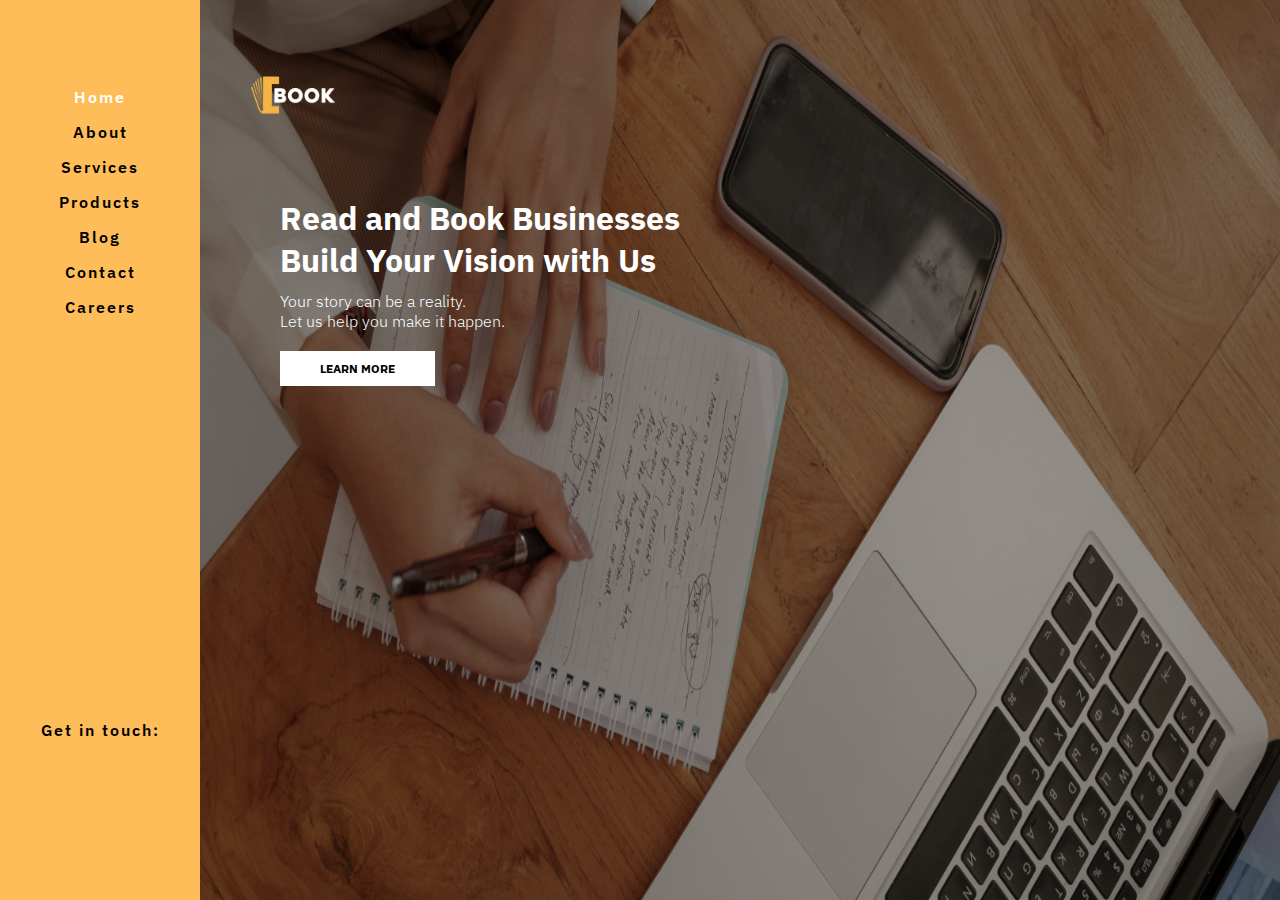
<file: index.html>
<!DOCTYPE html>
<html lang="en">
<head>
    <meta charset="UTF-8">
    <meta name="viewport" content="width=device-width, initial-scale=1.0">
    
    <!-- Website Information -->
    <meta name="description" content="Boooks selling corporate website with free user services to help authors and artist to start their journey.">
    <meta name="author" content="Camar, Carlos, Cambronero, Agripa, Santiago">
    <meta name="keywords" content="Books, Story, ECommerce">

    <!-- Font website cdn -->
    <link rel="stylesheet" href="https://cdnjs.cloudflare.com/ajax/libs/font-awesome/6.5.2/css/all.min.css" integrity="sha512-SnH5WK+bZxgPHs44uWIX+LLJAJ9/2PkPKZ5QiAj6Ta86w+fsb2TkcmfRyVX3pBnMFcV7oQPJkl9QevSCWr3W6A==" crossorigin="anonymous" referrerpolicy="no-referrer" />

    <!-- Font style Poppins, IBM Plex Sans -->
    <link rel="preconnect" href="https://fonts.googleapis.com">
    <link rel="preconnect" href="https://fonts.gstatic.com" crossorigin>
    <link href="https://fonts.googleapis.com/css2?family=IBM+Plex+Sans:ital,wght@0,100;0,200;0,300;0,400;0,500;0,600;0,700;1,100;1,200;1,300;1,400;1,500;1,600;1,700&display=swap" rel="stylesheet">
    <link href="https://fonts.googleapis.com/css2?family=Poppins:ital,wght@0,100;0,200;0,300;0,400;0,500;0,600;0,700;0,800;0,900;1,100;1,200;1,300;1,400;1,500;1,600;1,700;1,800;1,900&display=swap" rel="stylesheet">

    <title>IBook - Corporate Website - Home Page</title>

    <link rel="stylesheet" href="assets/css/style.css">
</head>
<body>
    <nav id="main-navigation">
        <button id="menu" class="normal-btn">Menu</button>
        <ul id="nav-content">
            <li><a href="#" class="clicked">home</a></li>
            <li><a href="About.html">about</a></li>
            <li><a href="Services.html">services</a></li>
            <li><a href="Products.html">products</a></li>
            <li><a href="Blog.html">blog</a></li>
            <li><a href="Contact.html">contact</a></li>
            <li><a href="Careers.html">careers</a></li>
        </ul>
        <div id="link-content">
            <h4>Get in touch:</h4>
            <span id="link-icon">
                <a href=""><i class="fa-brands fa-facebook"></i></a>
                <a href=""><i class="fa-brands fa-twitter"></i></a>
                <a href=""><i class="fa-brands fa-instagram"></i></a>
            </span>
        </div>
    </nav>

    <main id="HeroPage">
        <img src="assets/img/Logo.png" alt="IBook" id="logo">
        <h1>Read and Book Businesses<br>
            Build Your Vision with Us</h1>
        <h4>Your story can be a reality.<br>
            Let us help you make it happen.</h4>
        <a href="About.html"><button id="normal" class="normal-btn">Learn More</button></a>
    </main>

    <script src="assets/js/script.js"></script>
</body>
</html>
</file>
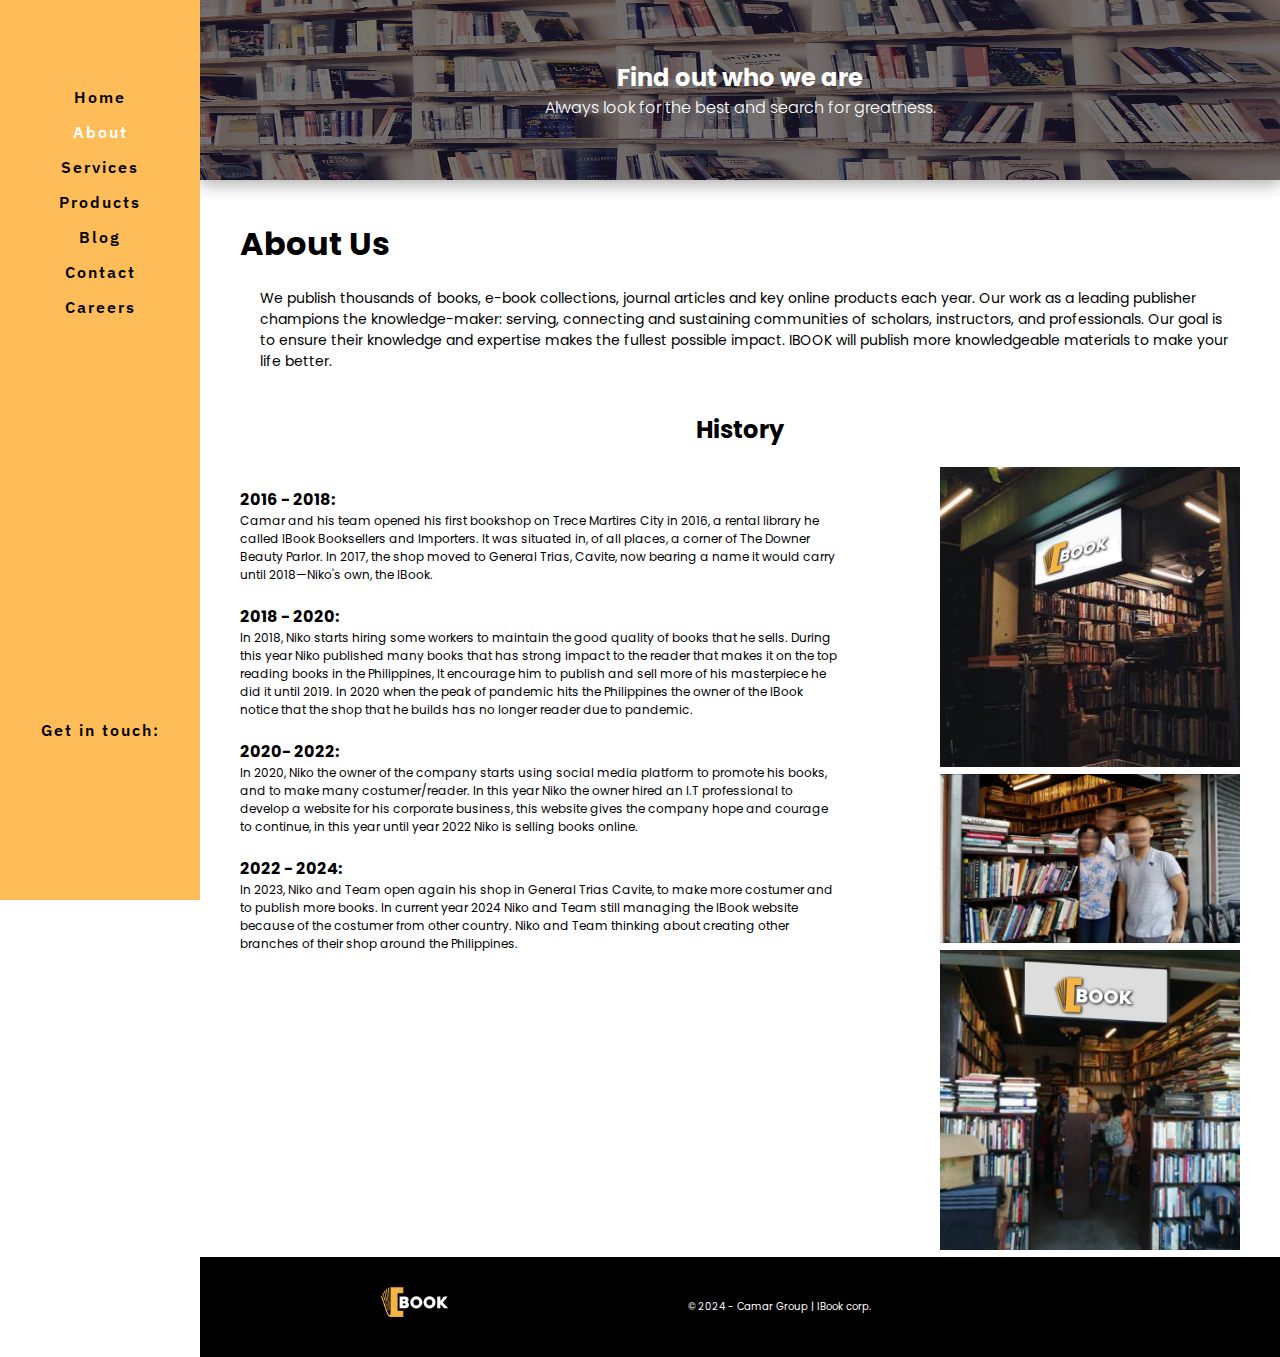
<file: About.html>
<!DOCTYPE html>
<html lang="en">
<head>
    <meta charset="UTF-8">
    <meta name="viewport" content="width=device-width, initial-scale=1.0">
    
    <!-- Website Information -->
    <meta name="description" content="Boooks selling corporate website with free user services to help authors and artist to start their journey.">
    <meta name="author" content="Camar, Carlos, Cambronero, Agripa, Santiago">
    <meta name="keywords" content="Books, Story, ECommerce">

    <!-- Font website cdn -->
    <link rel="stylesheet" href="https://cdnjs.cloudflare.com/ajax/libs/font-awesome/6.5.2/css/all.min.css" integrity="sha512-SnH5WK+bZxgPHs44uWIX+LLJAJ9/2PkPKZ5QiAj6Ta86w+fsb2TkcmfRyVX3pBnMFcV7oQPJkl9QevSCWr3W6A==" crossorigin="anonymous" referrerpolicy="no-referrer" />

    <!-- Font style Poppins, IBM Plex Sans -->
    <link rel="preconnect" href="https://fonts.googleapis.com">
    <link rel="preconnect" href="https://fonts.gstatic.com" crossorigin>
    <link href="https://fonts.googleapis.com/css2?family=IBM+Plex+Sans:ital,wght@0,100;0,200;0,300;0,400;0,500;0,600;0,700;1,100;1,200;1,300;1,400;1,500;1,600;1,700&display=swap" rel="stylesheet">
    <link href="https://fonts.googleapis.com/css2?family=Poppins:ital,wght@0,100;0,200;0,300;0,400;0,500;0,600;0,700;0,800;0,900;1,100;1,200;1,300;1,400;1,500;1,600;1,700;1,800;1,900&display=swap" rel="stylesheet">

    <title>IBook - Corporate Website - About Page</title>

    <link rel="stylesheet" href="assets/css/style.css">
</head>
<body>
    <nav id="main-navigation">
        <button id="menu" class="normal-btn">Menu</button>
        <ul id="nav-content">
            <li><a href="index.html" >home</a></li>
            <li><a href="#" class="clicked">about</a></li>
            <li><a href="Services.html">services</a></li>
            <li><a href="Products.html">products</a></li>
            <li><a href="Blog.html">blog</a></li>
            <li><a href="Contact.html">contact</a></li>
            <li><a href="Careers.html">careers</a></li>
        </ul>
        <div id="link-content">
            <h4>Get in touch:</h4>
            <span id="link-icon">
                <a href=""><i class="fa-brands fa-facebook"></i></a>
                <a href=""><i class="fa-brands fa-twitter"></i></a>
                <a href=""><i class="fa-brands fa-instagram"></i></a>
            </span>
        </div>
    </nav>

    <section class="banner">
        <img src="assets/img/about-banner.jpg" alt="banner">
        <h2>Find out who we are</h2>
        <p>Always look for the best and search for greatness.</p>
    </section>

    <main id="About">
        <h1>About Us</h1>
        <p>We publish thousands of books, e-book collections, journal articles and key online products each year. Our work as a leading publisher champions the knowledge-maker: serving, connecting and sustaining communities of scholars, instructors, and professionals. Our goal is to ensure their knowledge and expertise makes the fullest possible impact. IBOOK will publish more knowledgeable materials to make your life better.</p>
        <h2>History</h2>
        <div id="timeline">
            <h4>2016 - 2018:</h4>
            <p>Camar and his team opened his first bookshop on Trece Martires City in 2016, a rental library he called IBook Booksellers and Importers. It was situated in, of all places, a corner of The Downer Beauty Parlor. In 2017, the shop moved to General Trias, Cavite, now bearing a name it would carry until 2018—Niko's own, the IBook.</p>
            <h4>2018 - 2020:</h4>
            <p>In 2018, Niko starts hiring some workers to maintain the good quality of books that he sells. During this year Niko published many books that has strong impact to the reader that makes it on the top reading books in the Philippines, It encourage him to publish and sell more of his masterpiece he did it until 2019. In 2020 when the peak of pandemic hits the Philippines the owner of the IBook notice that the shop that he builds has no longer reader due to pandemic. </p>
            <h4>2020- 2022:</h4>
            <p>In 2020, Niko the owner of the company starts using social media platform to promote his books, and to make many costumer/reader. In this year Niko the owner hired an I.T professional to develop a website for his corporate business, this website gives the company hope and courage to continue, in this year until year 2022 Niko is selling books online. </p>
            <h4>2022 - 2024:</h4>
            <p>In 2023, Niko and Team open again his shop in General Trias Cavite, to make more costumer and to publish more books. In current year 2024 Niko and Team still managing the IBook website because of the costumer from other country. Niko and Team thinking about creating other branches of their shop around the Philippines.</p>
        </div>
        <div id="images">
            <img src="assets/img/About-img1.png" alt="IMAGE1">
            <img src="assets/img/About-img2.png" alt="IMAGE2">
            <img src="assets/img/About-img3.png" alt="IMAGE3">
        </div>
    </main>

    <footer>
        <a href="index.html"><img src="assets/img/Logo.png" alt="IBook" id="logo"></a>
        <span>© 2024 - Camar Group | IBook corp.</span>
        <a href="#"><i class="fa-solid fa-angles-up"></i></a>
    </footer>
    
    <script src="assets/js/script.js"></script>
</body>
</html>
</file>
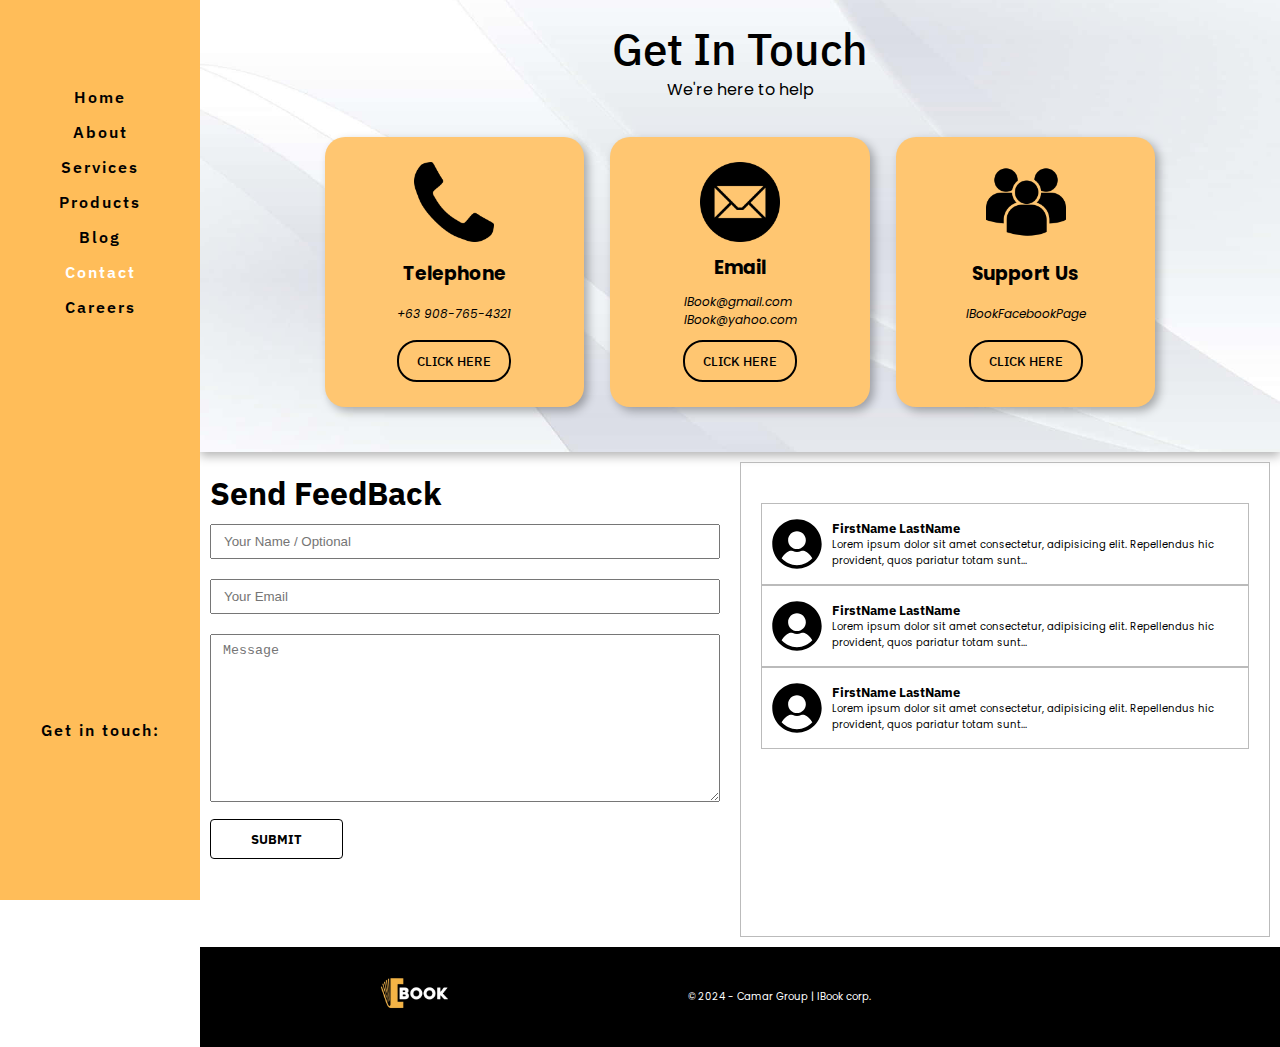
<file: Contact.html>
<!DOCTYPE html>
<html lang="en">
<head>
    <meta charset="UTF-8">
    <meta name="viewport" content="width=device-width, initial-scale=1.0">
    
    <!-- Website Information -->
    <meta name="description" content="Boooks selling corporate website with free user services to help authors and artist to start their journey.">
    <meta name="author" content="Camar, Carlos, Cambronero, Agripa, Santiago">
    <meta name="keywords" content="Books, Story, ECommerce">

    <!-- Font website cdn -->
    <link rel="stylesheet" href="https://cdnjs.cloudflare.com/ajax/libs/font-awesome/6.5.2/css/all.min.css" integrity="sha512-SnH5WK+bZxgPHs44uWIX+LLJAJ9/2PkPKZ5QiAj6Ta86w+fsb2TkcmfRyVX3pBnMFcV7oQPJkl9QevSCWr3W6A==" crossorigin="anonymous" referrerpolicy="no-referrer" />

    <!-- Font style Poppins, IBM Plex Sans -->
    <link rel="preconnect" href="https://fonts.googleapis.com">
    <link rel="preconnect" href="https://fonts.gstatic.com" crossorigin>
    <link href="https://fonts.googleapis.com/css2?family=IBM+Plex+Sans:ital,wght@0,100;0,200;0,300;0,400;0,500;0,600;0,700;1,100;1,200;1,300;1,400;1,500;1,600;1,700&display=swap" rel="stylesheet">
    <link href="https://fonts.googleapis.com/css2?family=Poppins:ital,wght@0,100;0,200;0,300;0,400;0,500;0,600;0,700;0,800;0,900;1,100;1,200;1,300;1,400;1,500;1,600;1,700;1,800;1,900&display=swap" rel="stylesheet">

    <title>IBook - Corporate Website - Contact Page</title>

    <link rel="stylesheet" href="assets/css/style.css">
</head>
<body>
    <nav id="main-navigation">
        <button id="menu" class="normal-btn">Menu</button>
        <ul id="nav-content">
            <li><a href="index.html">home</a></li>
            <li><a href="About.html">about</a></li>
            <li><a href="Services.html">services</a></li>
            <li><a href="Products.html">products</a></li>
            <li><a href="Blog.html">blog</a></li>
            <li><a href="#" class="clicked">contact</a></li>
            <li><a href="Careers.html">careers</a></li>
        </ul>
        <div id="link-content">
            <h4>Get in touch:</h4>
            <span id="link-icon">
                <a href=""><i class="fa-brands fa-facebook"></i></a>
                <a href=""><i class="fa-brands fa-twitter"></i></a>
                <a href=""><i class="fa-brands fa-instagram"></i></a>
            </span>
        </div>
    </nav>

    <main id="Contact">
        <section id="contact-info">
            <h1>Get In Touch</h1>
            <p>We're here to help</p>
            <div id="container">
                <div class="contact-box">
                    <img src="assets/img/telephone-handle-silhouette.png" alt="telephone-handle-silhouette.png">
                    <h3>Telephone</h3>
                    <address>
                        +63 908-765-4321
                    </address>
                    <button class="outer-btn">Click Here</button>
                </div>
                <div class="contact-box">
                    <img src="assets/img/email.png" alt="telephemail.png">
                    <h3>Email</h3>
                    <address>
                        IBook@gmail.com <br>
                        IBook@yahoo.com
                    </address>
                    <button class="outer-btn">Click Here</button>
                </div>
                <div class="contact-box">
                    <img src="assets/img/multiple-people.png" alt="multiple-people.png">
                    <h3>Support Us</h3>
                    <address>
                        IBookFacebookPage
                    </address>
                    <button class="outer-btn">Click Here</button>
                </div>
            </div>
        </section>

        <section id="contact-form">
            <form id="SendFeedBack" onsubmit="alert('This form are just an example.')">
                <h1>Send FeedBack</h1>
                <input type="text" name="name" id="name" placeholder="Your Name / Optional">
                <input type="email" name="email" id="email" placeholder="Your Email" required>
                <textarea name="message" id="" cols="30" rows="10" placeholder="Message" required></textarea>
                <button class="normal-btn">Submit</button>
            </form>
            <div id="individual-contacts">
                <div class="person">
                    <img src="assets/img/user-icon.svg" alt="user icon">
                    <div>
                        <h5>FirstName LastName</h5>
                        <p>Lorem ipsum dolor sit amet consectetur, adipisicing elit. Repellendus hic provident, quos pariatur totam sunt...</p>
                    </div>
                </div>
                <div class="person">
                    <img src="assets/img/user-icon.svg" alt="user icon">
                    <div>
                        <h5>FirstName LastName</h5>
                        <p>Lorem ipsum dolor sit amet consectetur, adipisicing elit. Repellendus hic provident, quos pariatur totam sunt...</p>
                    </div>
                </div>
                <div class="person">
                    <img src="assets/img/user-icon.svg" alt="user icon">
                    <div>
                        <h5>FirstName LastName</h5>
                        <p>Lorem ipsum dolor sit amet consectetur, adipisicing elit. Repellendus hic provident, quos pariatur totam sunt...</p>
                    </div>
                </div>
            </div>
        </section>
    </main>

    <footer>
        <a href="index.html"><img src="assets/img/Logo.png" alt="IBook" id="logo"></a>
        <span>© 2024 - Camar Group | IBook corp.</span>
        <a href="#"><i class="fa-solid fa-angles-up"></i></a>
    </footer>

    <script src="assets/js/script.js"></script>
</body>
</html>
</file>
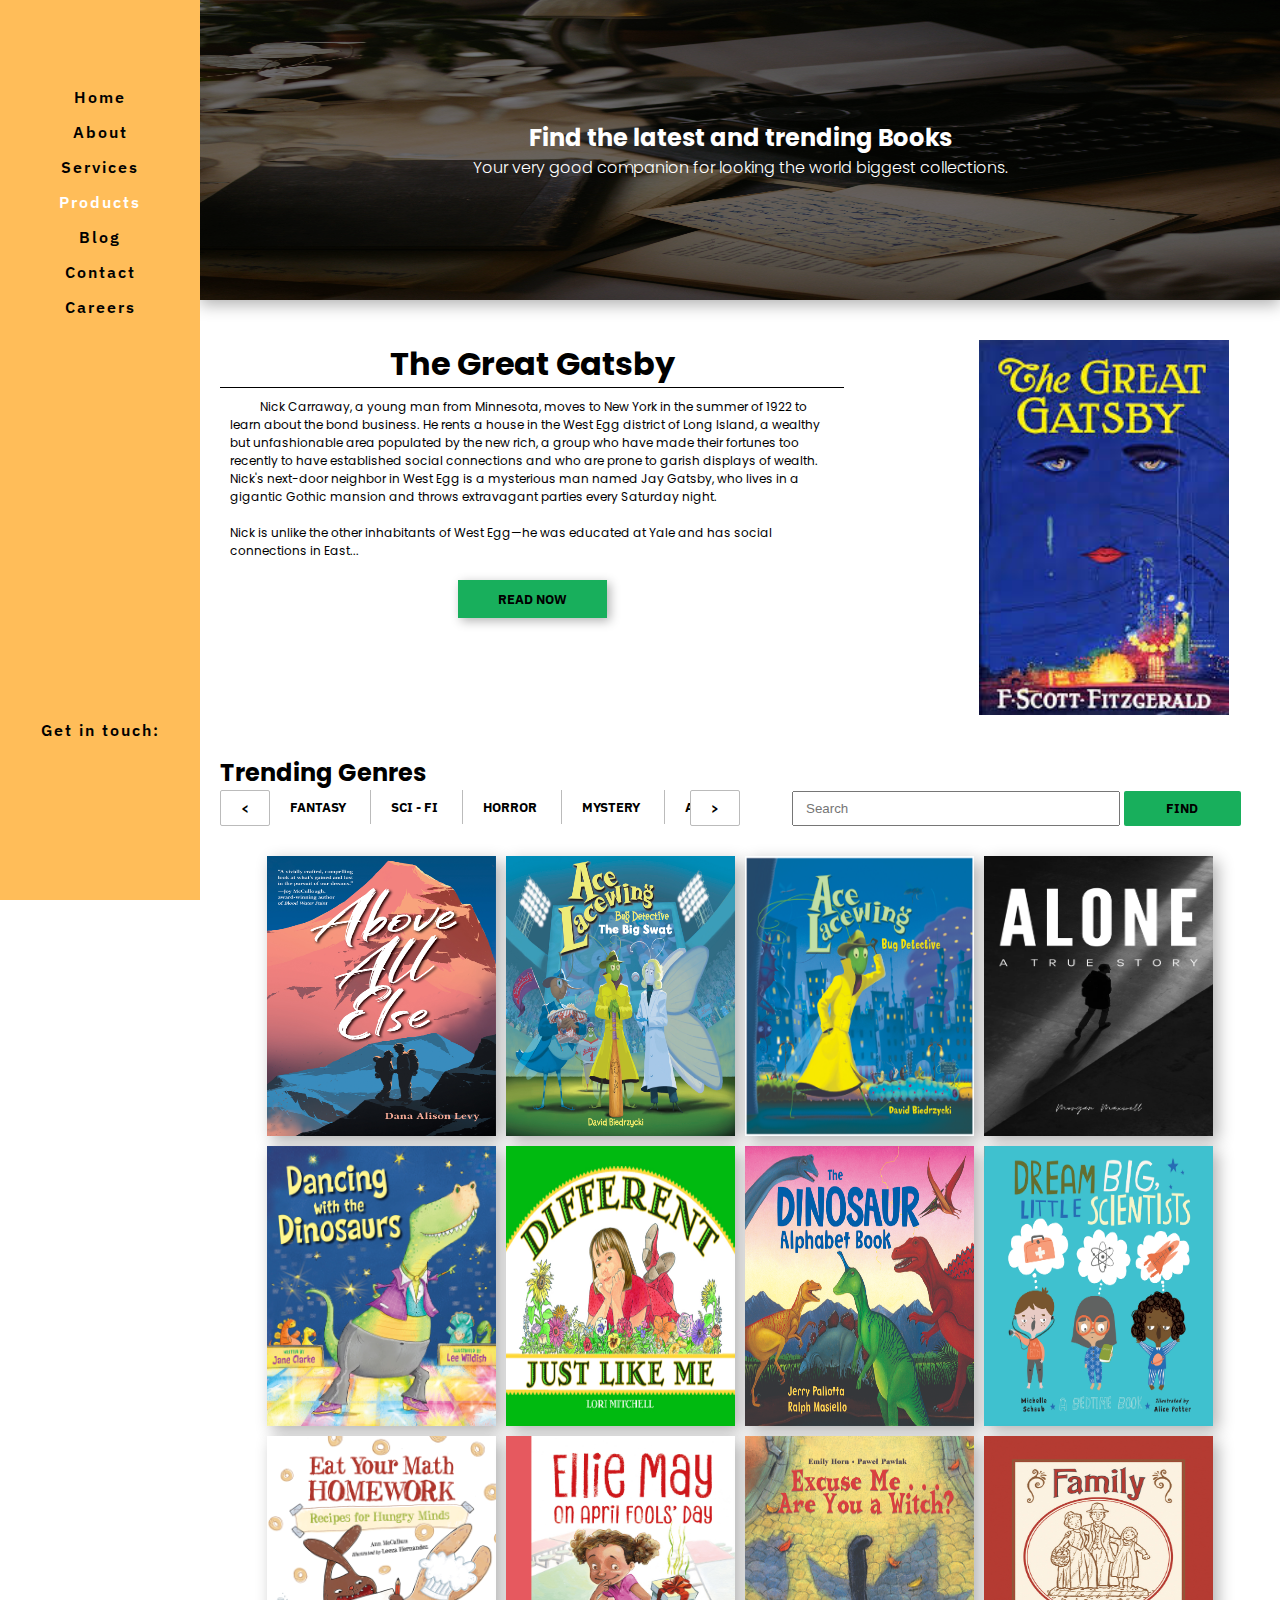
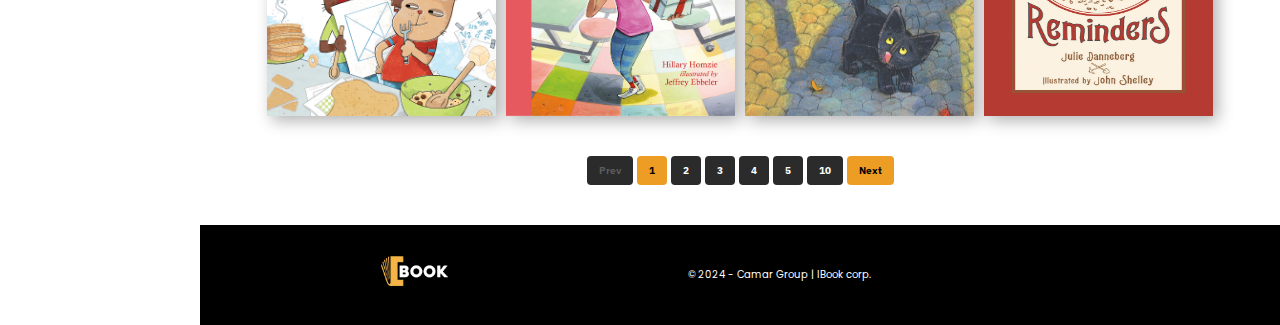
<file: Products.html>
<!DOCTYPE html>
<html lang="en">
<head>
    <meta charset="UTF-8">
    <meta name="viewport" content="width=device-width, initial-scale=1.0">
    
    <!-- Website Information -->
    <meta name="description" content="Boooks selling corporate website with free user services to help authors and artist to start their journey.">
    <meta name="author" content="Camar, Carlos, Cambronero, Agripa, Santiago">
    <meta name="keywords" content="Books, Story, ECommerce">

    <!-- Font website cdn -->
    <link rel="stylesheet" href="https://cdnjs.cloudflare.com/ajax/libs/font-awesome/6.5.2/css/all.min.css" integrity="sha512-SnH5WK+bZxgPHs44uWIX+LLJAJ9/2PkPKZ5QiAj6Ta86w+fsb2TkcmfRyVX3pBnMFcV7oQPJkl9QevSCWr3W6A==" crossorigin="anonymous" referrerpolicy="no-referrer" />

    <!-- Font style Poppins, IBM Plex Sans -->
    <link rel="preconnect" href="https://fonts.googleapis.com">
    <link rel="preconnect" href="https://fonts.gstatic.com" crossorigin>
    <link href="https://fonts.googleapis.com/css2?family=IBM+Plex+Sans:ital,wght@0,100;0,200;0,300;0,400;0,500;0,600;0,700;1,100;1,200;1,300;1,400;1,500;1,600;1,700&display=swap" rel="stylesheet">
    <link href="https://fonts.googleapis.com/css2?family=Poppins:ital,wght@0,100;0,200;0,300;0,400;0,500;0,600;0,700;0,800;0,900;1,100;1,200;1,300;1,400;1,500;1,600;1,700;1,800;1,900&display=swap" rel="stylesheet">

    <title>IBook - Corporate Website - Products Page</title>

    <link rel="stylesheet" href="assets/css/style.css">
</head>
<body>
    <nav id="main-navigation">
        <button id="menu" class="normal-btn">Menu</button>
        <ul id="nav-content">
            <li><a href="index.html">home</a></li>
            <li><a href="About.html">about</a></li>
            <li><a href="Services.html">services</a></li>
            <li><a href="#" class="clicked">products</a></li>
            <li><a href="Blog.html">blog</a></li>
            <li><a href="Contact.html">contact</a></li>
            <li><a href="Careers.html">careers</a></li>
        </ul>
        <div id="link-content">
            <h4>Get in touch:</h4>
            <span id="link-icon">
                <a href=""><i class="fa-brands fa-facebook"></i></a>
                <a href=""><i class="fa-brands fa-twitter"></i></a>
                <a href=""><i class="fa-brands fa-instagram"></i></a>
            </span>
        </div>
    </nav>

    <section id="prod-banner" class="banner">
        <img src="assets/img/Products-banner.jpg" alt="banner">
        <h2>Find the latest and trending Books</h2>
        <p>Your very good companion for looking the world biggest collections.</p>
    </section>

    <main id="Products">
        <div id="product-info">
            <div id="product-des">
                <h1 id="title">The Great Gatsby</h1>
                <p id="description">
                    Nick Carraway, a young man from Minnesota, moves to New York in the summer of 1922 to learn about the bond business. He rents a house in the West Egg district of Long Island, a wealthy but unfashionable area populated by the new rich, a group who have made their fortunes too recently to have established social connections and who are prone to garish displays of wealth. Nick's next-door neighbor in West Egg is a mysterious man named Jay Gatsby, who lives in a gigantic Gothic mansion and throws extravagant parties every Saturday night.
                    <br> <br>
                    Nick is unlike the other inhabitants of West Egg—he was educated at Yale and has social connections in East...
                </p>
                <button class="normal-btn">Read Now</button>
            </div>
            <div id="products-picture">
                <img src="assets/img/book1.jfif" alt="Product Pictures">
            </div>
        </div>
        <div style="clear: both; padding-top: 40px;"></div>
        <h2>Trending Genres</h2>
        <div id="controls">
            <div id="genres">
                <button class="selection-btn arrow" onmouseup="stopScrolling()" onmousedown="move(-10)"><</button>
                <div id="selections">
                    <button class="selection-btn">Fantasy</button>
                    <button class="selection-btn">Sci - Fi</button>
                    <button class="selection-btn">Horror</button>
                    <button class="selection-btn">Mystery</button>
                    <button class="selection-btn">Action</button>
                    <button class="selection-btn">Thriller</button>
                    <button class="selection-btn">Romance</button>
                </div>
                <button class="selection-btn arrow" onmouseup="stopScrolling()" onmousedown="move(10)">></button>
            </div>
            <form>
                <input type="text" name="search" id="search" placeholder="Search" required>
                <button class="normal-btn">Find</button>
            </form>
        </div>

        <div id="container">
            <div class="book">
                <img src="assets/books/above-all-else-cover-hires.jpg" alt="above-all-else-cover-hires.jpg">
            </div>
            <div class="book">
                <img src="assets/books/ace-lacewing-big-swat-hires.jpg" alt="ace-lacewing-big-swat-hires.jpg">
            </div>
            <div class="book">
                <img src="assets/books/ace-lacewing-bug-detective-hires.jpg" alt="ace-lacewing-bug-detective-hires.jpg">
            </div>
            <div class="book">
                <img src="assets/books/alone.webp" alt="alone.webp">
            </div>
            <div class="book">
                <img src="assets/books/dancing-with-the-dinosaurs-hires.jpg" alt="dancing-with-the-dinosaurs-hires.jpg">
            </div>
            <div class="book">
                <img src="assets/books/different-just-like-me-hires.jpg" alt="different-just-like-me-hires.jpg">
            </div>
            <div class="book">
                <img src="assets/books/dinosaur-alphabet-book-hires.jpg" alt="dinosaur-alphabet-book-hires.jpg">
            </div>
            <div class="book">
                <img src="assets/books/DreamBig_CVR.jpg" alt="DreamBig_CVR.jpg">
            </div>
            <div class="book">
                <img src="assets//books/eat-your-math-homework-hires.jpg" alt="eat-your-math-homework-hires.jpg">
            </div>
            <div class="book">
                <img src="assets/books/ellie-may-on-april-fools-day-hires.jpg" alt="ellie-may-on-april-fools-day-hires.jpg">
            </div>
            <div class="book">
                <img src="assets/books/excuse-me-are-you-a-witch-hires.jpg" alt="excuse-me-are-you-a-witch-hires.jpg">
            </div>
            <div class="book">
                <img src="assets/books/family-reminders-hires.jpg" alt="family-reminders-hires.jpg">
            </div>
        </div>

        <div id="select-pages">
            <button class="selection-btn">Prev</button>
            <a href="#" class="selection-btn  clicked">1</a>
            <a href="Products2.html" class="selection-btn">2</a>
            <a href="" class="selection-btn">3</a>
            <a href="" class="selection-btn">4</a>
            <a href="" class="selection-btn">5</a>
            <a href="" class="selection-btn">10</a>
            <button class="selection-btn">Next</button>
        </div>
    </main>

    <footer>
        <a href="index.html"><img src="assets/img/Logo.png" alt="IBook" id="logo"></a>
        <span>© 2024 - Camar Group | IBook corp.</span>
        <a href="#"><i class="fa-solid fa-angles-up"></i></a>
    </footer>
    
    <script src="assets/js/script.js"></script>
</body>
</html>
</file>
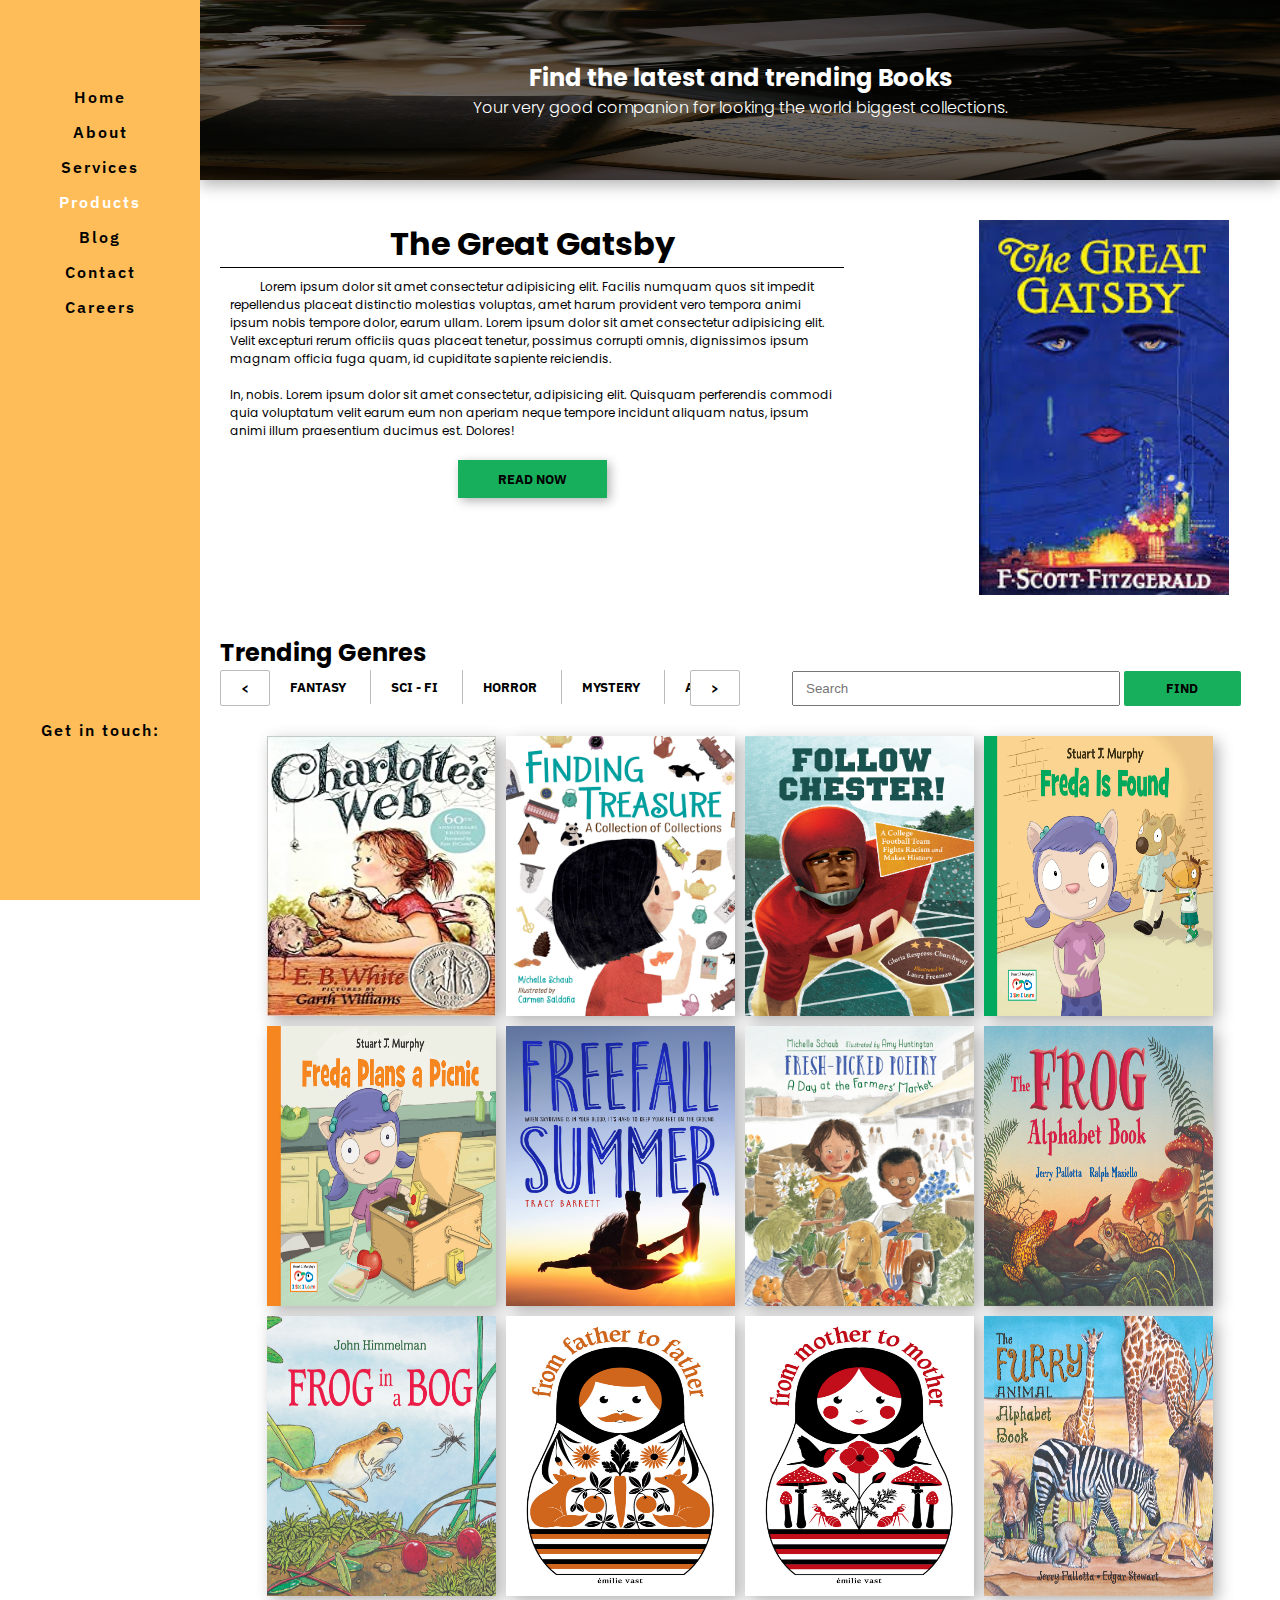
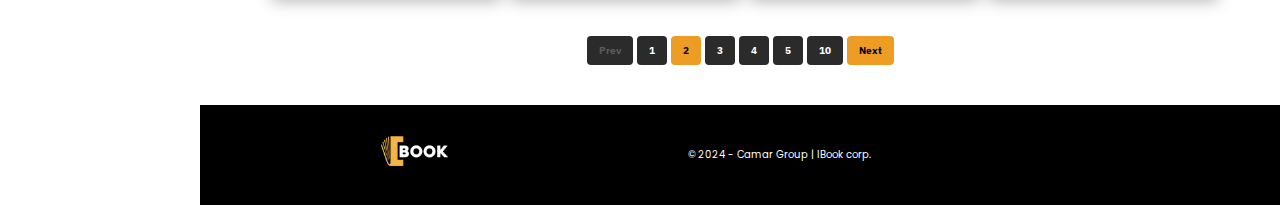
<file: Products2.html>
<!DOCTYPE html>
<html lang="en">
<head>
    <meta charset="UTF-8">
    <meta name="viewport" content="width=device-width, initial-scale=1.0">
    
    <!-- Website Information -->
    <meta name="description" content="Boooks selling corporate website with free user services to help authors and artist to start their journey.">
    <meta name="author" content="Camar, Carlos, Cambronero, Agripa, Santiago">
    <meta name="keywords" content="Books, Story, ECommerce">

    <!-- Font website cdn -->
    <link rel="stylesheet" href="https://cdnjs.cloudflare.com/ajax/libs/font-awesome/6.5.2/css/all.min.css" integrity="sha512-SnH5WK+bZxgPHs44uWIX+LLJAJ9/2PkPKZ5QiAj6Ta86w+fsb2TkcmfRyVX3pBnMFcV7oQPJkl9QevSCWr3W6A==" crossorigin="anonymous" referrerpolicy="no-referrer" />

    <!-- Font style Poppins, IBM Plex Sans -->
    <link rel="preconnect" href="https://fonts.googleapis.com">
    <link rel="preconnect" href="https://fonts.gstatic.com" crossorigin>
    <link href="https://fonts.googleapis.com/css2?family=IBM+Plex+Sans:ital,wght@0,100;0,200;0,300;0,400;0,500;0,600;0,700;1,100;1,200;1,300;1,400;1,500;1,600;1,700&display=swap" rel="stylesheet">
    <link href="https://fonts.googleapis.com/css2?family=Poppins:ital,wght@0,100;0,200;0,300;0,400;0,500;0,600;0,700;0,800;0,900;1,100;1,200;1,300;1,400;1,500;1,600;1,700;1,800;1,900&display=swap" rel="stylesheet">

    <title>IBook - Corporate Website - Products Page</title>

    <link rel="stylesheet" href="assets/css/style.css">
</head>
<body>
    <nav id="main-navigation">
        <button id="menu" class="normal-btn">Menu</button>
        <ul id="nav-content">
            <li><a href="index.html">home</a></li>
            <li><a href="About.html">about</a></li>
            <li><a href="Services.html">services</a></li>
            <li><a href="#" class="clicked">products</a></li>
            <li><a href="Blog.html">blog</a></li>
            <li><a href="Contact.html">contact</a></li>
            <li><a href="Careers.html">careers</a></li>
        </ul>
        <div id="link-content">
            <h4>Get in touch:</h4>
            <span id="link-icon">
                <a href=""><i class="fa-brands fa-facebook"></i></a>
                <a href=""><i class="fa-brands fa-twitter"></i></a>
                <a href=""><i class="fa-brands fa-instagram"></i></a>
            </span>
        </div>
    </nav>

    <section class="banner">
        <img src="assets/img/Products-banner.jpg" alt="banner">
        <h2>Find the latest and trending Books</h2>
        <p>Your very good companion for looking the world biggest collections.</p>
    </section>

    <main id="Products">
        <div id="product-info">
            <div id="product-des">
                <h1 id="title">The Great Gatsby</h1>
                <p id="description">
                    Lorem ipsum dolor sit amet consectetur adipisicing elit. Facilis numquam quos sit impedit repellendus placeat distinctio molestias voluptas, amet harum provident vero tempora animi ipsum nobis tempore dolor, earum ullam.
                    Lorem ipsum dolor sit amet consectetur adipisicing elit. Velit excepturi rerum officiis quas placeat tenetur, possimus corrupti omnis, dignissimos ipsum magnam officia fuga quam, id cupiditate sapiente reiciendis. 
                    <br> <br>
                    In, nobis. Lorem ipsum dolor sit amet consectetur, adipisicing elit. Quisquam perferendis commodi quia voluptatum velit earum eum non aperiam neque tempore incidunt aliquam natus, ipsum animi illum praesentium ducimus est. Dolores!
                </p>
                <button class="normal-btn">Read Now</button>
            </div>
            <div id="products-picture">
                <img src="assets/img/book1.jfif" alt="Product Pictures">
            </div>
        </div>
        <div style="clear: both; padding-top: 40px;"></div>
        <h2>Trending Genres</h2>
        <div id="controls">
            <div id="genres">
                <button class="selection-btn arrow" onmouseup="stopScrolling()" onmousedown="move(-10)"><</button>
                <div id="selections">
                    <button class="selection-btn">Fantasy</button>
                    <button class="selection-btn">Sci - Fi</button>
                    <button class="selection-btn">Horror</button>
                    <button class="selection-btn">Mystery</button>
                    <button class="selection-btn">Action</button>
                    <button class="selection-btn">Thriller</button>
                    <button class="selection-btn">Romance</button>
                </div>
                <button class="selection-btn arrow" onmouseup="stopScrolling()" onmousedown="move(10)">></button>
            </div>
            <form>
                <input type="text" name="search" id="search" placeholder="Search" required>
                <button class="normal-btn">Find</button>
            </form>
        </div>

        <div id="container">
            <div class="book">
                <img src="assets/books/famous-book-covers-charlottes-web.jpg" alt="family-reminders-hires.jpg">
            </div>
            <div class="book">
                <img src="assets/books/finding-treasure-hires.jpg" alt="">
            </div>
            <div class="book">
                <img src="assets/books/follow-chester-hires.jpg" alt="">
            </div>
            <div class="book">
                <img src="assets/books/freda-is-found-hires.jpg" alt="">
            </div>
            <div class="book">
                <img src="assets/books/freda-plans-a-picnic-hires.jpg" alt="">
            </div>
            <div class="book">
                <img src="assets/books/FreefallSummer_FNL_300dpi.jpg" alt="">
            </div>
            <div class="book">
                <img src="assets/books/fresh-picked-poetry-hires.jpg" alt="">
            </div>
            <div class="book">
                <img src="assets/books/frog-alphabet-book-hires.jpg" alt="">
            </div>
            <div class="book">
                <img src="assets/books/frog-in-a-bog-hires.jpg" alt="">
            </div>
            <div class="book">
                <img src="assets/books/from-father-to-father-hires.jpg" alt="">
            </div>
            <div class="book">
                <img src="assets/books/from-mother-to-mother-hires.jpg" alt="">
            </div>
            <div class="book">
                <img src="assets/books/furry-animal-alphabet-book-hires.jpg" alt="">
            </div>
        </div>

        <div id="select-pages">
            <button class="selection-btn">Prev</button>
            <a href="Products.html" class="selection-btn">1</a>
            <a href="#" class="selection-btn clicked">2</a>
            <a href="" class="selection-btn">3</a>
            <a href="" class="selection-btn">4</a>
            <a href="" class="selection-btn">5</a>
            <a href="" class="selection-btn">10</a>
            <button class="selection-btn">Next</button>
        </div>
    </main>

    <footer>
        <a href="index.html"><img src="assets/img/Logo.png" alt="IBook" id="logo"></a>
        <span>© 2024 - Camar Group | IBook corp.</span>
        <a href="#"><i class="fa-solid fa-angles-up"></i></a>
    </footer>
    
    <script src="assets/js/script.js"></script>
</body>
</html>
</file>
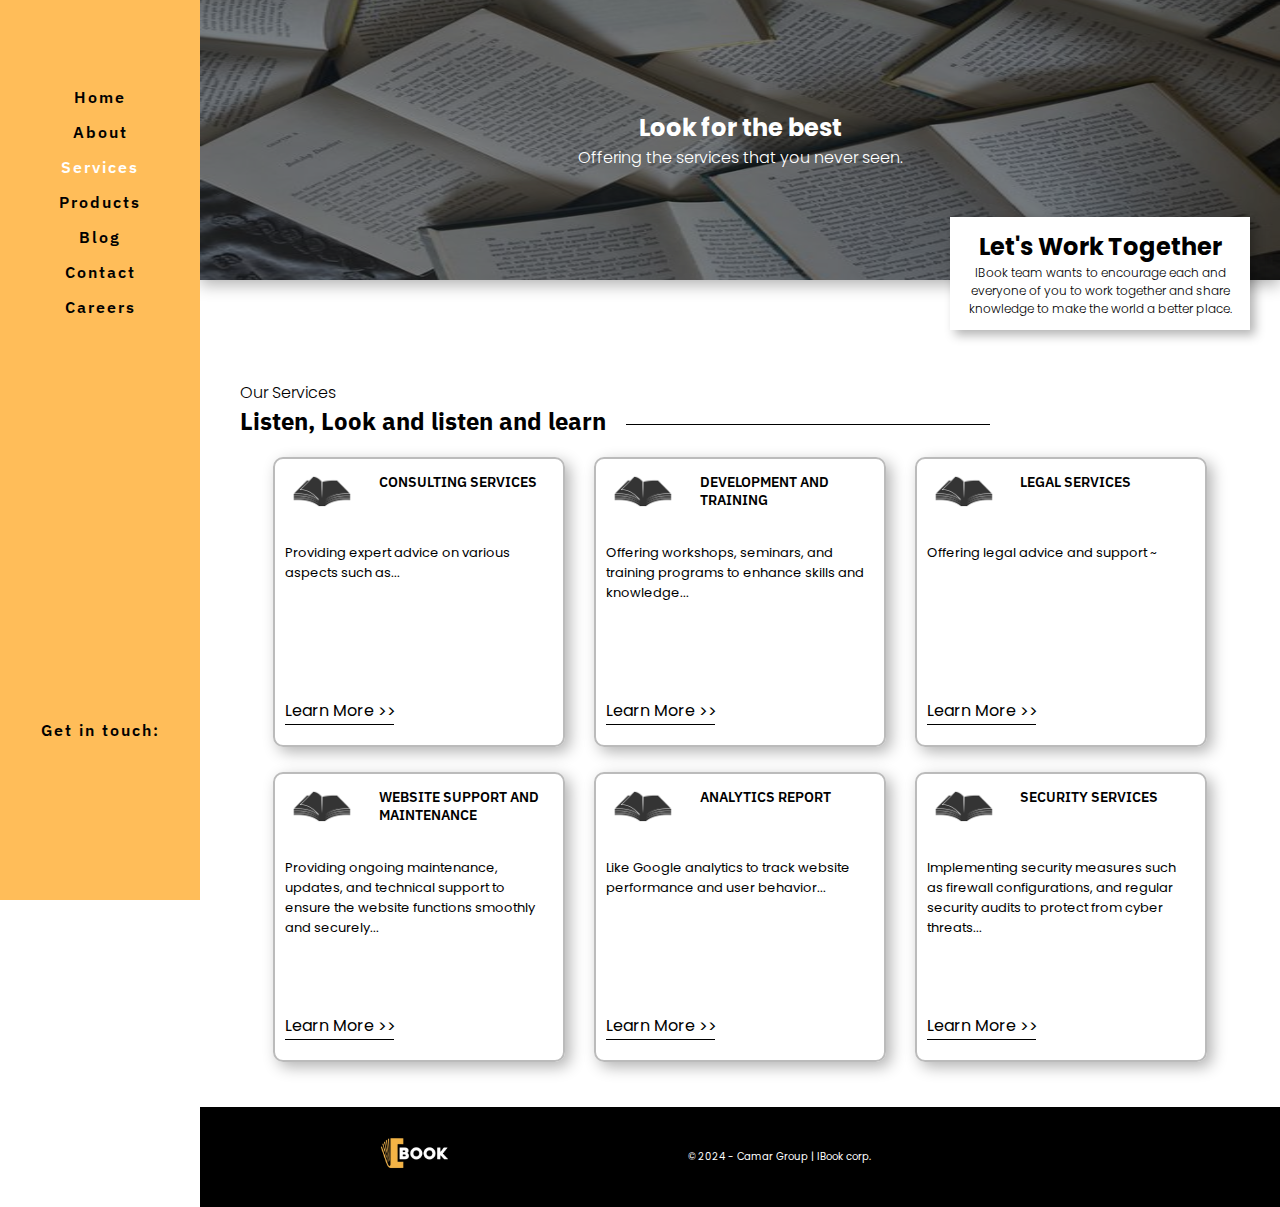
<file: Services.html>
<!DOCTYPE html>
<html lang="en">
<head>
    <meta charset="UTF-8">
    <meta name="viewport" content="width=device-width, initial-scale=1.0">
    
    <!-- Website Information -->
    <meta name="description" content="Boooks selling corporate website with free user services to help authors and artist to start their journey.">
    <meta name="author" content="Camar, Carlos, Cambronero, Agripa, Santiago">
    <meta name="keywords" content="Books, Story, ECommerce">

    <!-- Font website cdn -->
    <link rel="stylesheet" href="https://cdnjs.cloudflare.com/ajax/libs/font-awesome/6.5.2/css/all.min.css" integrity="sha512-SnH5WK+bZxgPHs44uWIX+LLJAJ9/2PkPKZ5QiAj6Ta86w+fsb2TkcmfRyVX3pBnMFcV7oQPJkl9QevSCWr3W6A==" crossorigin="anonymous" referrerpolicy="no-referrer" />

    <!-- Font style Poppins, IBM Plex Sans -->
    <link rel="preconnect" href="https://fonts.googleapis.com">
    <link rel="preconnect" href="https://fonts.gstatic.com" crossorigin>
    <link href="https://fonts.googleapis.com/css2?family=IBM+Plex+Sans:ital,wght@0,100;0,200;0,300;0,400;0,500;0,600;0,700;1,100;1,200;1,300;1,400;1,500;1,600;1,700&display=swap" rel="stylesheet">
    <link href="https://fonts.googleapis.com/css2?family=Poppins:ital,wght@0,100;0,200;0,300;0,400;0,500;0,600;0,700;0,800;0,900;1,100;1,200;1,300;1,400;1,500;1,600;1,700;1,800;1,900&display=swap" rel="stylesheet">

    <title>IBook - Corporate Website - Services Page</title>

    <link rel="stylesheet" href="assets/css/style.css">
</head>
<body>
    <nav id="main-navigation">
        <button id="menu" class="normal-btn">Menu</button>
        <ul id="nav-content">
            <li><a href="index.html">home</a></li>
            <li><a href="About.html">about</a></li>
            <li><a href="#" class="clicked">services</a></li>
            <li><a href="Products.html">products</a></li>
            <li><a href="Blog.html">blog</a></li>
            <li><a href="Products.html">contact</a></li>
            <li><a href="Careers.html">careers</a></li>
        </ul>
        <div id="link-content">
            <h4>Get in touch:</h4>
            <span id="link-icon">
                <a href=""><i class="fa-brands fa-facebook"></i></a>
                <a href=""><i class="fa-brands fa-twitter"></i></a>
                <a href=""><i class="fa-brands fa-instagram"></i></a>
            </span>
        </div>
    </nav>

    <section id="Serv-banner" class="banner">
        <img src="assets/img/services pic.png" alt="banner">
        <h2>Look for the best</h2>
        <p>Offering the services that you never seen.</p>
        <div>
            <h2>Let's Work Together</h2>
            <p>IBook team wants to encourage each and everyone of you to work together and share knowledge to make the world a better place.</p>
        </div>
    </section>

    <main id="Services">
        <h4>Our Services</h4>
        <h2>Listen, Look and listen and learn</h2>
        <div id="container">
            <div class="services-box">
                <div><img src="assets/img/Book Icon.PNG" alt="Book"></div>
                <h4>consulting services</h4>
                <p>Providing expert advice on various aspects such as...</p>
                <a href="">Learn More</a>
            </div>
            <div class="services-box">
                <div><img src="assets/img/Book Icon.PNG" alt="Book"></div>
                <h4>development and training</h4>
                <p>Offering workshops, seminars, and training programs to enhance skills and knowledge...</p>
                <a href="">Learn More</a>
            </div>
            <div class="services-box">
                <div><img src="assets/img/Book Icon.PNG" alt="Book"></div>
                <h4>legal services</h4>              
                <p>Offering legal advice and support ~</p>
                <a href="">Learn More</a>
            </div>
            <div class="services-box">
                <div><img src="assets/img/Book Icon.PNG" alt="Book"></div>
                <h4>website support and maintenance</h4>
                <p>Providing ongoing maintenance, updates, and technical support to ensure the website functions smoothly and securely...</p>
                <a href="">Learn More</a>
            </div>
            <div class="services-box">
                <div><img src="assets/img/Book Icon.PNG" alt="Book"></div>
                <h4>analytics report</h4>
                <p>Like Google analytics to track website performance and user behavior...</p>
                <a href="">Learn More</a>
            </div>
            <div class="services-box">
                <div><img src="assets/img/Book Icon.PNG" alt="Book"></div>
                <h4>security services</h4>
                <p>Implementing security measures such as firewall configurations, and regular security audits to protect from cyber threats...</p>
                <a href="">Learn More</a>
            </div>
        </div>
    </main>

    <footer>
        <a href="index.html"><img src="assets/img/Logo.png" alt="IBook" id="logo"></a>
        <span>© 2024 - Camar Group | IBook corp.</span>
        <a href="#"><i class="fa-solid fa-angles-up"></i></a>
    </footer>
    
    <script src="assets/js/script.js"></script>
</body>
</html>
</file>
<file: assets/css/style.css>
/* Import */
@import url('https://fonts.googleapis.com/css2?family=IBM+Plex+Sans:ital,wght@0,100;0,200;0,300;0,400;0,500;0,600;0,700;1,100;1,200;1,300;1,400;1,500;1,600;1,700&display=swap');
@import url('https://fonts.googleapis.com/css2?family=Poppins:ital,wght@0,100;0,200;0,300;0,400;0,500;0,600;0,700;0,800;0,900;1,100;1,200;1,300;1,400;1,500;1,600;1,700;1,800;1,900&display=swap');

@font-face {
    font-family: "IBM Plex Sans";
    src: url(../font/IBM\ Plex\ Sans/IBMPlexSans-Medium.ttf);
}

@font-face {
    font-family: "Poppins";
    src: url(../font/Poppins/Poppins-Regular.ttf);
}

/* Universal Styling */
*, *::before, *::after {
    padding: 0; margin: 0;
    box-sizing: border-box;
}

/* Variables */
:root {
    --frst: #FFBD59;
    --border: #bbbbbb;
    --button: #18af5c;
}

/* All styling */
html {
    scroll-behavior: smooth;
}

body {
    min-height: 100dvh;
    width: 100%;
    font-family: "Poppins", Arial, Helvetica, sans-serif;
    padding-left: 200px;
}

a {
    color: #000;
    text-decoration: none;
}

li {
    list-style: none;
}

input, textarea {
    padding: 8px 12px;
    margin: 0;
}

/* ClassName auto css */
.normal-btn {
    color: #000;
    background-color: #FFF;
    border: none;
    outline: none;
    padding: 10px 40px;
    text-transform: uppercase;
    font-weight: 700;
    font-family: "IBM Plex Sans", Arial, Helvetica, sans-serif;
    cursor: pointer;
    transition: .2s;
}

.normal-btn:hover {
    color: #FFF !important;
    background-color: #000 !important;
}

.banner {
    position: relative;
    width: 100%;
    min-height: 180px;
    box-shadow: 0px 5px 15px rgba(0, 0, 0, 0.3);
    color: #FFF;
    display: flex;
    flex-direction: column;
    justify-content: center;
    align-items: center;
    text-align: center;
}

.banner img {
    position: absolute;
    width: 100%;
    height: 100%;
    left: 0;
    top: 0;
    filter: brightness(50%);
    z-index: -1;
}

.banner p {
    font-weight: 300;
}

.selection-btn {
    color: #000;
    background-color: transparent;
    border: none;
    outline: none;
    padding: 8px 20px;
    text-transform: uppercase;
    font-weight: 700;
    font-family: "IBM Plex Sans", Arial, Helvetica, sans-serif;
    cursor: pointer;
    transition: .2s;
}

.selection-btn:hover {
    color: #FFF;
    background-color: #000;
}

.selection-btn:not(:nth-child(1)) {
    border-left: 1px solid var(--border);
}

.outer-btn {
    color: #000;
    background-color: transparent;
    border: 2px solid #000;
    border-radius: 20px;
    outline: none;
    padding: 10px 18px;
    text-transform: uppercase;
    font-weight: 400;
    font-family: "IBM Plex Sans", Arial, Helvetica, sans-serif;
    cursor: pointer;
    transition: .2s;
}

.outer-btn:hover {
    background-color: #000;
    color: #FFF;
}

/* Navigation Style */
#main-navigation {
    position: fixed;
    width: 200px;
    height: 100%;
    background-color: var(--frst);
    padding: 80px 0;
    left: 0; top: 0;
    overflow: hidden;
    z-index: 1000;
}

#main-navigation button {
    display: none;
    outline: none;
    border: none;
    position: fixed;
    top: 20px;
    left: 20px;
    font-size: 14px !important;
    border-radius: 2px;
    padding: 6px 12px;
    box-shadow: 3px 3px 5px rgba(0, 0, 0, 0.2);
    z-index: 100;
}

#nav-content {
    text-align: center;
    width: 100%;
}

#nav-content li {
    padding: 5px 2px;
}

#nav-content li a {
    text-transform: capitalize;
    transition: 0.1s;
    padding: 6px 20px;
}

#link-content h4, #nav-content li a, #main-navigation button {
    font-family: "IBM Plex Sans", Arial, Helvetica, sans-serif;
    font-size: 16px;
    letter-spacing: 2px;
    font-weight: 600;
}

#nav-content li:has(a:hover) {
    background-color: #ffc671;
}
#nav-content li a:hover, #nav-content li a.clicked {
    color: #FFF;
}

#link-content {
    width: 100%;
    height: 20%;
    position: absolute;
    text-align: center;
    bottom: 0;
    left: 0;
}

#link-icon i {
    font-size: 24px;
    margin: 10px 5px 0;
}

.showNav {
    left: 0 !important;
}

@media (max-width: 840px) {
    #main-navigation button {
        display: block;
    }

    #main-navigation {
        left: -100%;
        transition: .3s;
    }

    body {
        padding-left: 0;
    }
}

/* HOME PAGE */
#HeroPage {
    min-height: 100dvh;
    width: 100%;
    position: relative;
    padding: 40px;
}

#HeroPage::before {
    position: absolute;
    content: " ";
    width: 100%;
    height: 100%;
    background: #FFF url(../img/home\ page\ pic.png) no-repeat;
    background-position: center;
    background-size: 100% 100%;
    filter: brightness(70%);
    z-index: -1;
    left: 0;
    top: 0;
}

#HeroPage #logo {
    width: 100px;
}

#HeroPage h1, #HeroPage h4 {
    font-family: "IBM Plex Sans", Arial, Helvetica, sans-serif;
    color: #FFF;
    margin: 0 40px 10px 40px;
    clear: both;
}

#HeroPage h1 {
    margin-top: 50px;
}

#HeroPage h4 {
    font-weight: 300;
}

#HeroPage button {
    margin: 10px 0 0 40px;
    font-size: 12px;
}

/* ABOUT PAGE */
#About {
    width: 100%;
    padding: 40px;
}

#About p {
    font-size: 14px;
    margin: 20px 0 20px 20px;
}

#About #timeline {
    width: 60%;
    float: left;
    margin-bottom: 40px;
}

#About #images {
    width: 30%;
    float: right;
}

#images img {
    width: 100%;
}

#timeline h4 {
    margin-top: 20px;
}

#timeline p {
    font-size: 12px;
    margin: 0;
}

#About h2 {
    text-align: center;
    padding: 20px;
}

/* SERViCE PAGE */
#Serv-banner {
    height: 280px;
    margin-bottom: 100px;
}

#Serv-banner div {
    font-family: "Poppins";
    position: absolute;
    width: 300px;
    height: auto;
    background-color: #FFF;
    color: #000;
    padding: 12px 10px;
    bottom: -50px;
    right: 30px;
    box-shadow: 5px 5px 10px rgba(0, 0, 0, 0.3);
}

#Serv-banner div p {
    font-size: 12px;
}

#Services h4 {
    font-weight: 300;
    margin-left: 40px;
}

#Services h2 {
    position: relative;
    font-family: "IBM Plex Sans", sans-serif;
    margin-left: 40px;
}

#Services h2::after {
    content: "";
    display: inline-block;
    width: 35%;
    height: 1px;
    background-color: #000;
    margin-bottom: 5px;
    margin-left: 20px;
}

#Services #container {
    width: 100%;
    min-height: 70vh;
    display: flex;
    justify-content: space-evenly;
    flex-wrap: wrap;
    margin: 20px 0;
    padding: 0 5%;
    gap: 1%;
}

#container .services-box {
    position: relative;
    width: 30%;
    min-width: 200px;
    min-height: 220px;
    max-height: 290px;
    padding: 14px 10px 30px 10px;
    border: 2px solid var(--border);
    border-radius: 10px;
    box-shadow: 5px 5px 15px rgba(0, 0, 0, 0.3);
    margin-bottom: 20px;
}

.services-box div {
    position: absolute;
    height: 20%;
    width: 30%;
    overflow: hidden;
    top: 4px;
    left: 4px;
}

.services-box div img {
    position: absolute;
    width: 100%;
    height: 100%;
    object-fit: cover;
    transform: scale(1.5);
    top: 0; left: 0;
}

.services-box h4 {
    font-family: "IBM Plex Sans";
    font-size: 14px;
    font-weight: 600 !important;
    text-transform: uppercase;
    padding-left: 20%;
    min-height: 70px;
}

.services-box p {
    font-size: 13px;
}

.services-box a {
    position: absolute;
    bottom: 20px;
    left: 0;
    padding: 2px 10px;
}

.services-box a::before {
    position: absolute;
    content: " ";
    width: 100%;
    height: 1px;
    background-color: #000;
    bottom: 0;
    transition: .2s;
}

.services-box a::after {
    position: absolute;
    content: ">>";
    display: inline-flex;
    right: -12px;
    top: 3px;
    transition: .2s;
}

.services-box a:hover::before {
    width: 110%;
}
.services-box a:hover::after {
    right: -16px;
}

/* PRODUCT PAGE */
#prod-banner {
    height: 300px;
}

#Products {
    width: 100%;
    padding: 40px 20px;
}

#product-info {
    width: 100%;
}

#product-info #product-des {
    width: 60%;
    height: auto;
    float: left;
    text-align: center;
}

#product-info #products-picture {
    width: 30%;
    height: 100%;
    float: right;
    display: flex;
    justify-content: center;
    overflow: hidden;
}

#products-picture img {
    width: 80%;
}

#product-des h1 {
    position: relative;
}

#product-des h1::after {
    content: "  ";
    position: absolute;
    width: 100%;
    height: 1px;
    background-color: #000;
    left: 0;
    bottom: 0;
}

#product-des p {
    font-size: 12px;
    margin: 10px;
    text-align: left;
    text-indent: 30px;
}

#product-des button {
    background-color: var(--button);
    box-shadow: 3px 3px 10px rgba(0, 0, 0, 0.3);
    margin: 10px 0;
}

#controls {
    width: 100%;
    display: flex;
    justify-content: space-between;
    flex-wrap: wrap;
    align-items: center;
}

#genres {
    display: flex;
    width: 50%;
}

#genres #selections {
    overflow: hidden;
    text-wrap: nowrap;
    transition: .3s;
    scroll-behavior: smooth;
}

#genres .arrow {
    border: 1px solid var(--border);
    border-radius: 2px;
}

#controls form {
    width: 45%;
}

#controls form #search {
    width: 70%;
    padding: 8px 12px;
}

#controls form button {
    width: 25%;
    padding: 8px;
    padding-bottom: 9px;
    background-color: var(--button);
    border-radius: 2px;
}

#Products #container {
    width: 100%;
    display: flex;
    justify-content: center;
    flex-wrap: wrap;
    margin: 30px 0;
    gap: 1%;
}

#container .book {
    position: relative;
    width: 22%;
    min-width: 140px;
    height: 280px;
    box-shadow: 5px 5px 15px rgba(0, 0, 0, 0.3);
    margin-bottom: 10px;
}

#container .book::before {
    position: absolute;
    content: "Learn more";
    width: 100%;
    height: 0;
    background-color: rgba(0, 0, 0, 0.6);
    display: flex;
    justify-content: center;
    align-items: center;
    color: #FFF;
    transition: .3s;
    bottom: 0;
    left: 0;
    overflow: hidden;
}

#container .book:hover::before {
    height: 100%;
}

.book img {
    width: 100%;
    height: 100%;
}

#select-pages {
    text-align: center;
    text-wrap: nowrap;
}

#select-pages .selection-btn {
    font-size: 10px;
    border: none;
    background-color: #2b2b2b;
    border-radius: 4px;
    color: #FFF;
    padding: 8px 12px;
    text-transform: capitalize;
}

#select-pages .selection-btn:hover {
    color: #000 !important;
    background-color: #FFF !important;
}

#select-pages .selection-btn:first-child {
    color: #5c5c5c;
}

#select-pages .selection-btn:last-child, #select-pages a.clicked {
    background-color: #ee9d24;
    color: #000;
}

/* BLOG PAGE */
#Blog {
    background-color: #ffd18d;
    min-height: 100vh;
    padding: 10px 20px;
}

#Blog h1 {
    display: inline-block;
    position: relative;
    font-weight: 400;
    margin-top: 45px;
}

#Blog h1::before {
    position: absolute;
    content: " ";
    width: 30%;
    height: 3px;
    background-color: #7a99bd;
    border-radius: 4px;
    bottom: 0;
    left: 0;
}

#Blog #container {
    width: 100%;
    margin: 20px 0;
}

#container .blog-box {
    width: 100%;
    min-height: 200px;
    margin: 10px 0;
    background-color: #FFF;
    border-radius: 5px;
    box-shadow: 5px 5px 15px rgba(0, 0, 0, 0.3);
    display: flex;
    justify-content: space-between;
    align-items: center;
    padding: 10px 5px;
    margin-bottom: 20px;
}

.blog-box .left-img {
    width: 40%;
    height: 100%;
    border-radius: 2px;
    overflow: hidden;
    margin-right: 10px;
    padding: 0;
}

.left-img img {
    width: 100%;
    height: 100%;
    object-fit: cover;
}

.right-des {
    position: relative;
    width: 60%;
    height: 100%;
    text-wrap: wrap;
}

.right-des h3 {
    font-family: "IBM Plex Sans", sans-serif;
    font-size: 22px;
    color: #1b00b4;
}

.right-des p {
    font-size: 12px;
    margin: 10px 0 28px;
}

.right-des a {
    font-size: 14px;
    position: relative;
    transition: .3s;
}

.right-des a::before {
    position: absolute;
    content: "";
    width: 100%;
    height: 1px;
    background-color: #000;
    bottom: 0;
    left: 0;
}

.right-des a:hover {
    padding: 4px 8px;
}

/* CONTACT PAGE */
#Contact {
    width: 100%;
}

#Contact #contact-info {
    width: 100%;
    min-height: 40vh;
    background: #FFF url(../img/background-contact.jpg) no-repeat;
    background-size: cover;
    background-position: center;
    display: flex;
    flex-direction: column;
    justify-content: center;
    align-items: center;
    padding: 20px 0;
    box-shadow: 0 4px 10px rgba(0, 0, 0, 0.3);
}

#contact-info h1 {
    font: 44px "IBM Plex Sans", sans-serif;
}

#contact-info #container {
    width: 100%;
    display: flex;
    justify-content: space-evenly;
    background: transparent;
    padding: 25px 10%;
    margin-top: 10px;
    gap: 10px;
}

#container .contact-box {
    width: 30%;
    min-width: 180px;
    min-height: 270px;
    background-color: #ffc671;
    border-radius: 20px;
    padding: 25px 20px;
    display: flex;
    flex-direction: column;
    justify-content: space-between;
    align-items: center;
    box-shadow: 4px 4px 10px rgba(0, 0, 0, 0.3);
}

.contact-box img {
    max-width: 80px;
}

.contact-box address {
    font-size: 12px;
}

#contact-form {
    min-height: 55vh;
    display: flex;
    justify-content: center;
}

#SendFeedBack {
    width: 50%;
    padding: 20px 10px;
}

#SendFeedBack h1 {
    font-family: "IBM Plex sans", sans-serif;
}

#SendFeedBack input, #SendFeedBack textarea {
    width: 100%;
    margin: 10px 0;
}

#SendFeedBack button {
    border: 1px solid #000;
    border-radius: 4px;
}

#individual-contacts {
    width: 50%;
    border: 1px solid var(--border);
    padding: 40px 20px;
    margin: 10px;
}

#individual-contacts .person {
    width: 100%;
    min-height: 80px;
    border: 1px solid var(--border);
    display: flex;
    justify-content: space-between;
    align-items: center;
    padding: 10px;
}

.person img {
    max-width: 60px;
    aspect-ratio: 1;
    height: 100%;
    float: left;
    padding-right: 10px;
}

.person h5 {
    font-family: "IBM Plex sans", sans-serif;
}

.person p {
    font-size: 10px;
}

/* CAREERS PAGE */
#Careers {
    width: 100%;
}

#Careers #Careers-banner {
    width: 100%;
    min-height: 350px;
    display: flex;
    flex-direction: column;
    align-items: center;
    justify-content: space-evenly;
    padding: 0 20%;
    text-align: center;
}

#Careers-banner h1 {
    font: 34px "IBM Plex Sans", sans-serif;
    font-weight: 900;
}

#Careers-banner h1 span {
    color: var(--frst);
}

#Careers-banner button {
    border-color: #000;
    background-color: var(--frst);
    letter-spacing: 3px;
}

#Careers-banner button:hover {
    background-color: #000;
}

#Careers-brochure {
    width: 100%;
    min-height: 400px;
    background-color: #000;
    display: flex;
    flex-direction: column;
    justify-content: flex-start;
    align-items: center;
    padding-bottom: 40px;
    overflow: hidden;
}

#Careers-brochure #Title {
    display: flex;
    align-items: center;
}

#Careers-brochure #Title h1 {
    color: #FFF;
    font-size: 34px;
    padding: 10px 0 0;
}

#Careers-brochure #Title #logo { 
    width: 100px;
}

#Careers-brochure #container {
    display: flex;
    justify-content: center;
}

#container .careers-box {
    width: 33%;
    min-width: 110px;
    min-height: 350px;
    color: #FFF;
    padding: 20px;
    text-align: center;
}

#container .careers-box:not(:first-child) {
    border-left: 1px solid var(--border);
}

.careers-box div {
    width: 100%;
    aspect-ratio: 1;
    border: 2px solid var(--frst);
    border-radius: 10px;
    box-shadow: 4px 4px 10px rgba(0, 0, 0, 0.3);
    overflow: hidden;
}

.careers-box div img {
    width: 100%;
    height: 100%;
    object-fit: cover;
}

.careers-box h2 {
    font-family: "IBM Plex Sans", sans-serif;
}

.careers-box h2 span {
    color: var(--frst);
}

.careers-box p {
    font-size: 12px;
}

#Careers-team {
    width: 100%;
    display: flex;
    flex-direction: column;
    align-items: center;
    padding: 20px;
}

#Careers-team h1 {
    font: 38px "IBM Plex Sans", sans-serif;
    font-weight: 600;
    padding-bottom: 10px;
}

#Careers-team #container {
    position: relative;
    width: 100%;
    min-height: 450px;
    display: flex;
    justify-content: center;
    align-items: center;
    gap: 5px;
}

#container .draw-person {
    height: 350px;
    padding: 15px;
    border: none;
    background-color: rgba(0, 0, 0, 0.3);
}

#container .draw-person:first-child {
    border-top-left-radius: 20px;
    border-bottom-left-radius: 20px;
}

#container .draw-person:last-child {
    border-top-right-radius: 20px;
    border-bottom-right-radius: 20px;
}

#container #team {
    width: 100%;
    height: 100%; 
    display: flex;
    justify-content: center;
    align-items: center;
    overflow: hidden;
}

#team .team-box {
    display: flex;
    min-width: 200px;
    max-width: 320px;
    min-height: 300px;
    flex-direction: column;
    justify-content: space-evenly;
    align-items: center;
    border: 1px solid var(--border);
    border-radius: 10px;
    padding: 14px 10px;
    text-align: center;
    box-shadow: 4px 4px 10px rgba(0, 0, 0, 0.3);
}

.team-box div {
    width: 100px;
    height: auto;
    border-radius: 50%;
    overflow: hidden;
}

.team-box div img {
    width: 100%;
    height: 100%;
    aspect-ratio: 1;
    object-fit: cover;
}

.team-box p {
    font-size: 12px;
}

/* FOOTER SECTION */
footer {
    width: 100%;
    height: 100px;
    background-color: #000;
    display: flex;
    justify-content: space-around;
    align-items: center;
    padding: 0 5%;
}

footer #logo {
    width: 80px;
    margin-bottom: 10px;
}

footer span {
    color: #FFF;
    font-size: 10px;
}

footer i {
    color: #FFF;
    font-size: 22px;
    animation: UpDown 3s ease-in-out 0s infinite;
}

@keyframes UpDown {
    25% {transform: translateY(-5px)}
    75% {transform: translateY(5px)}
}

@media screen and (max-width: 770px) {
    #About #timeline {
        width: 60%;
        padding-right: 10px;
    }
    
    #About #images {
        width: 40%;
    }

    #contact-info #container {
        padding: 0 5%;
    }

    #container .contact-box {
        min-width: 130px;
        min-height: 180px;
    }

    .contact-box img {
        width: 40px;
    }

    .contact-box h3 {
        font-size: 12px;
    }

    .contact-box address {
        font-size: 9px;
    }

    .contact-box button {
        font-size: 10px;
        padding: 8px 12px;
    }

    .careers-box h2 {
        font-size: 14px;
    }

    .careers-box p {
        font-size: 10px;
    }
}

@media screen and (max-width: 440px) {
    #About p {
        font-size: 14px;
        margin: 20px 0;
    }

    #About #timeline {
        width: 100%;
        clear: both;
        margin-bottom: 40px;
    }
    
    #About #images {
        width: 100%;
        clear: both;
    }

    #container .services-box {
        width: 100%;
    }

    #product-info #product-des {
        width: 100%;
        clear: both;
        margin: 10px 0;
    }

    #product-info #products-picture {
        width: 100%;
        clear: both;
    }

    #controls {
        width: 100%;
        display: flex;
        flex-direction: column;
        gap: 10px;
    }

    #genres {
        width: 100%;
    }
    
    #controls form {
        width: 100%;
    }

    .right-des h3 {
        font-family: "IBM Plex Sans", sans-serif;
        font-size: 16px;
    }

    #contact-info #container {
        flex-direction: column;
        align-items: center;
    }

    #container .contact-box {
        width: 100%;
        min-height: 150px;
        padding: 10px 0;
    }

    #contact-form {
        flex-direction: column;
    }

    #SendFeedBack {
        width: 100%;
        padding: 40px 10px;
    }

    #SendFeedBack button {
        width: 100%;
    }

    #individual-contacts {
        width: 90%;
        padding: 10px;
        margin: 5%;
    }

    #individual-contacts .person {
        width: 100%;
        min-height: 80px;
        padding: 10px;
    }
    
    #Serv-banner div {
        right: 10px;
    }
}
</file>
